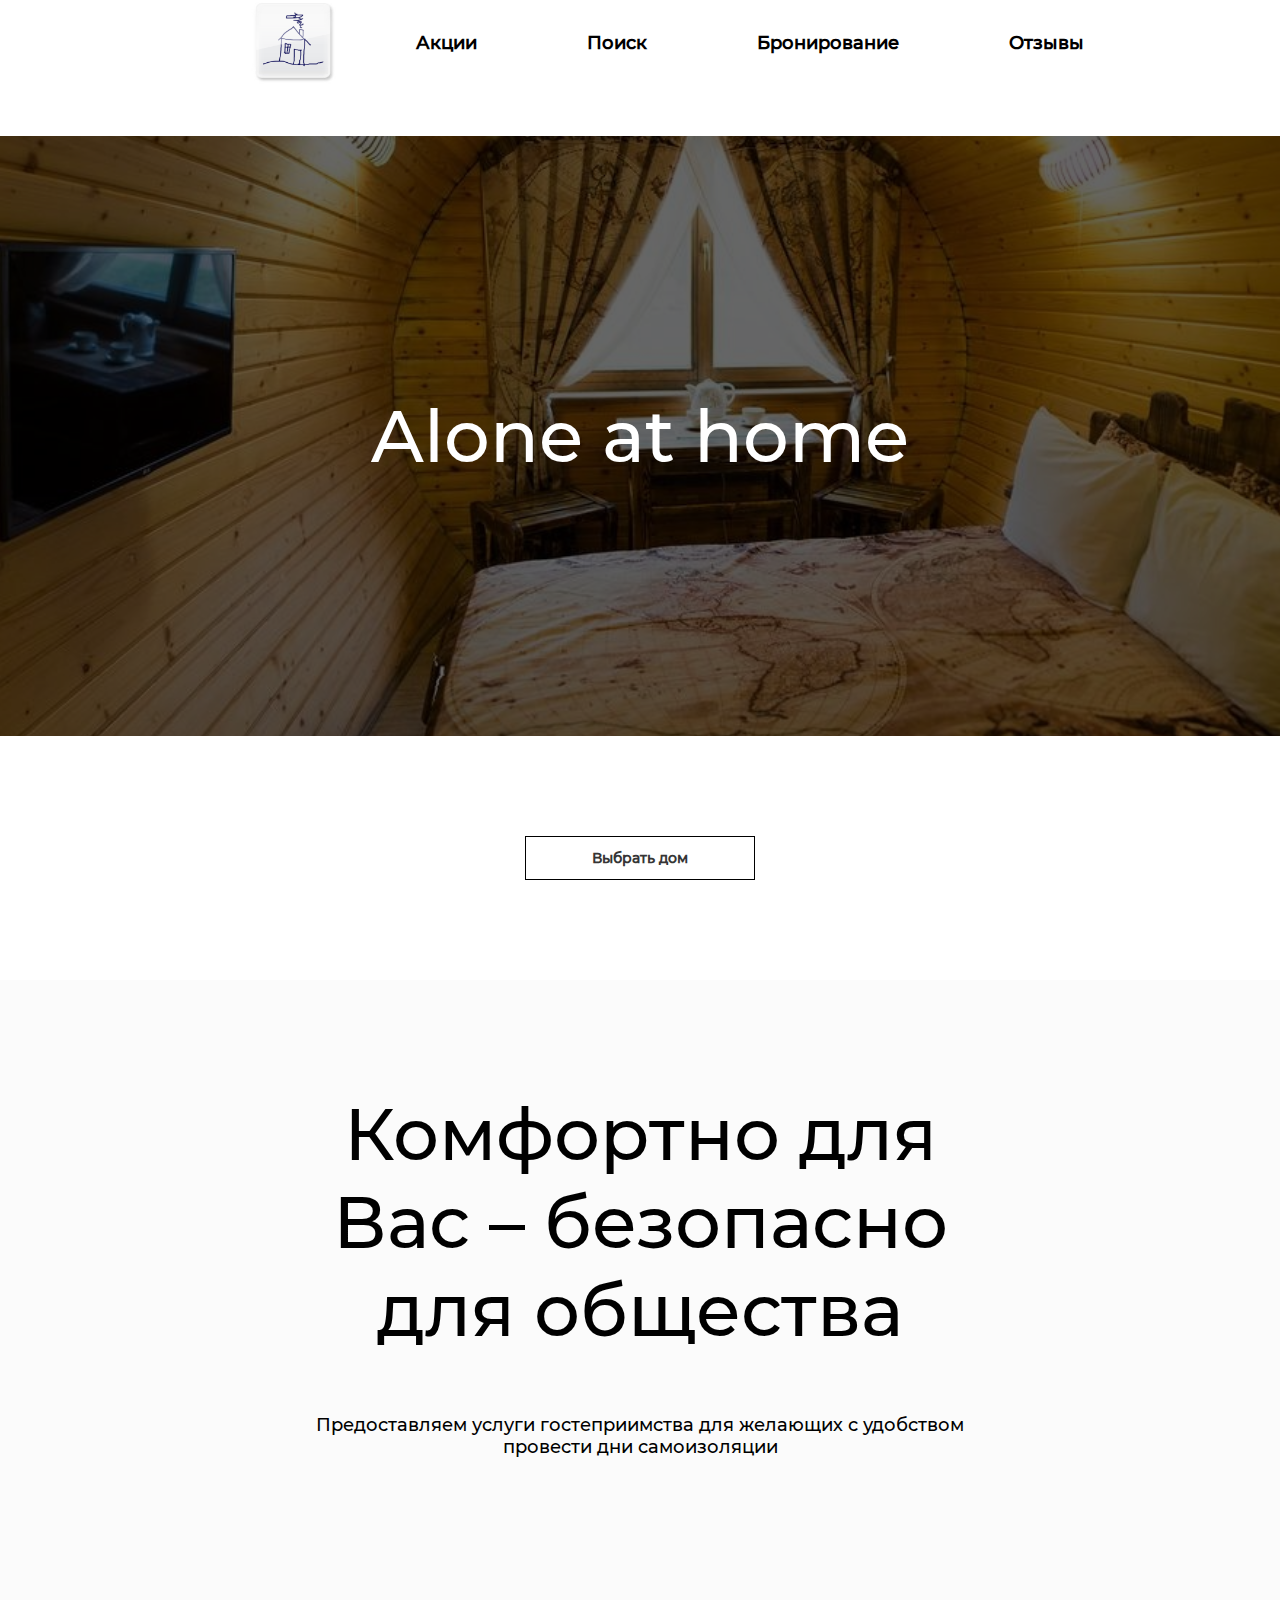
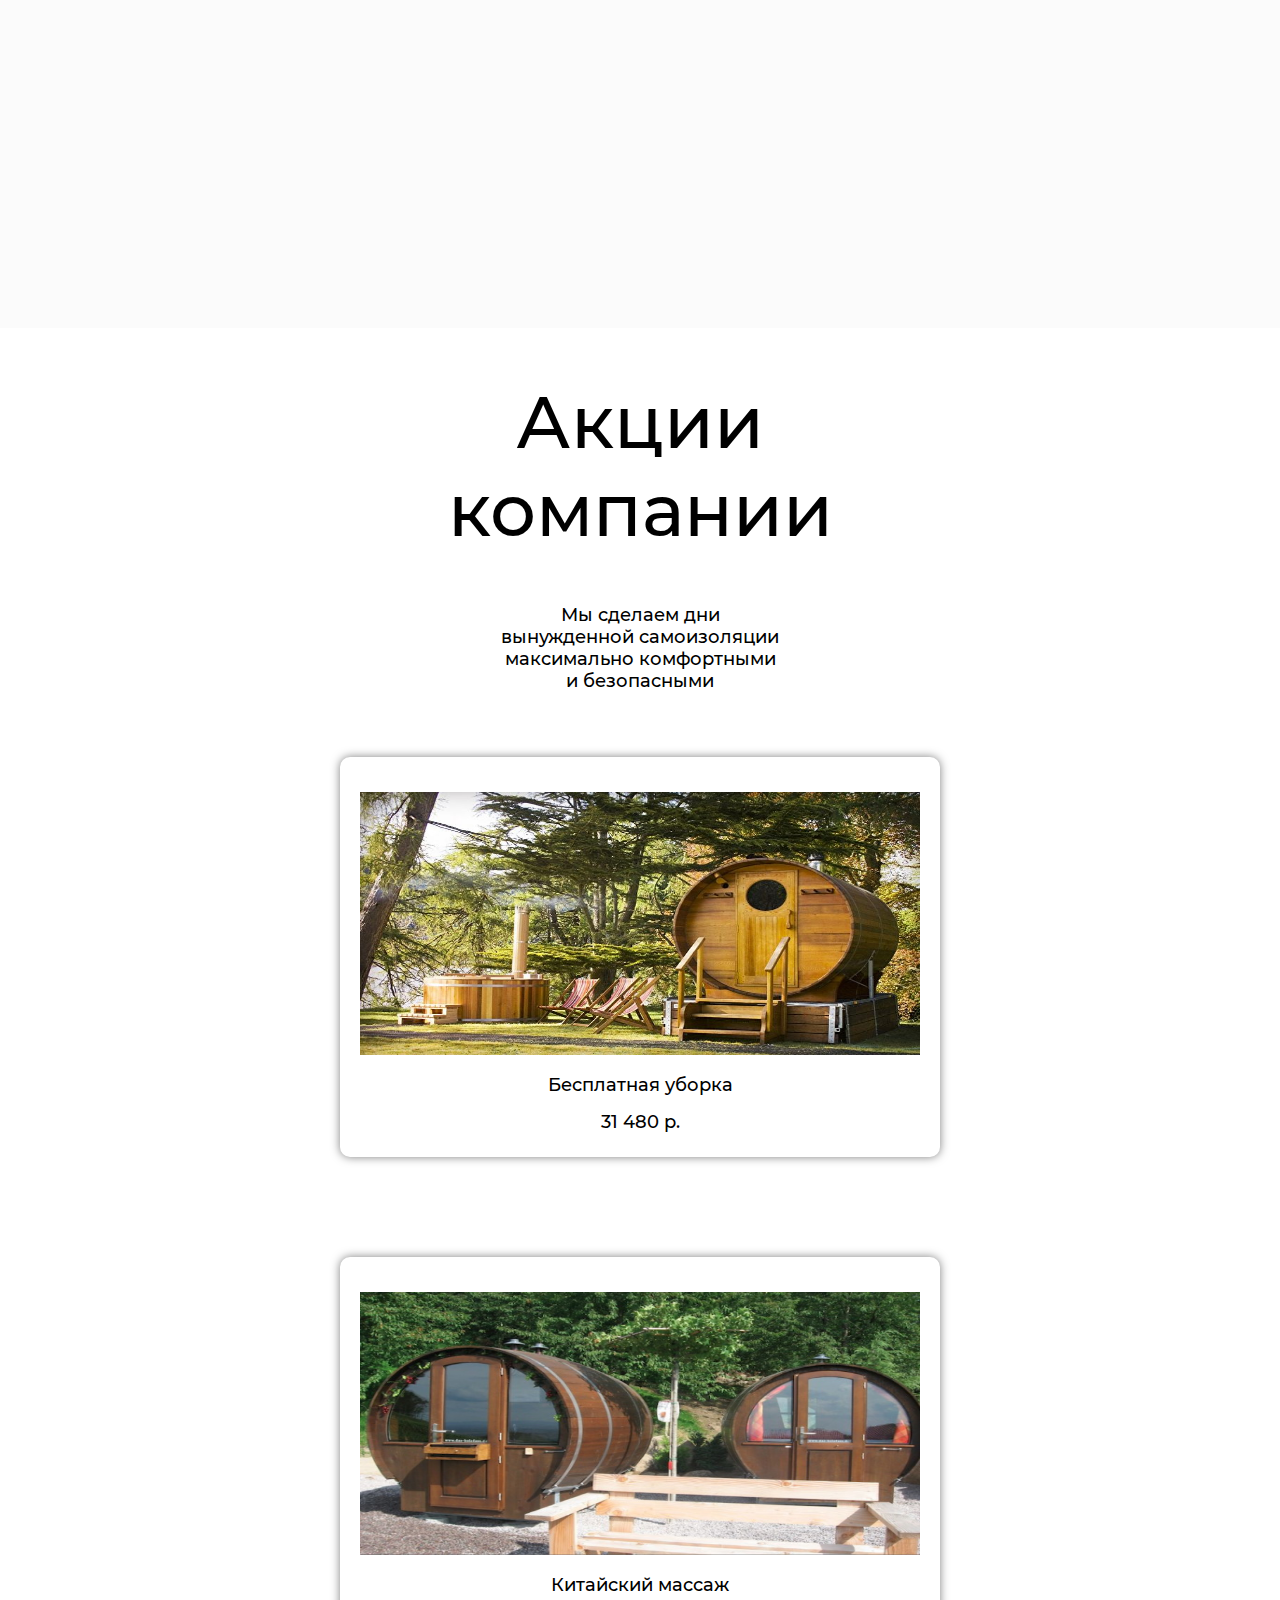
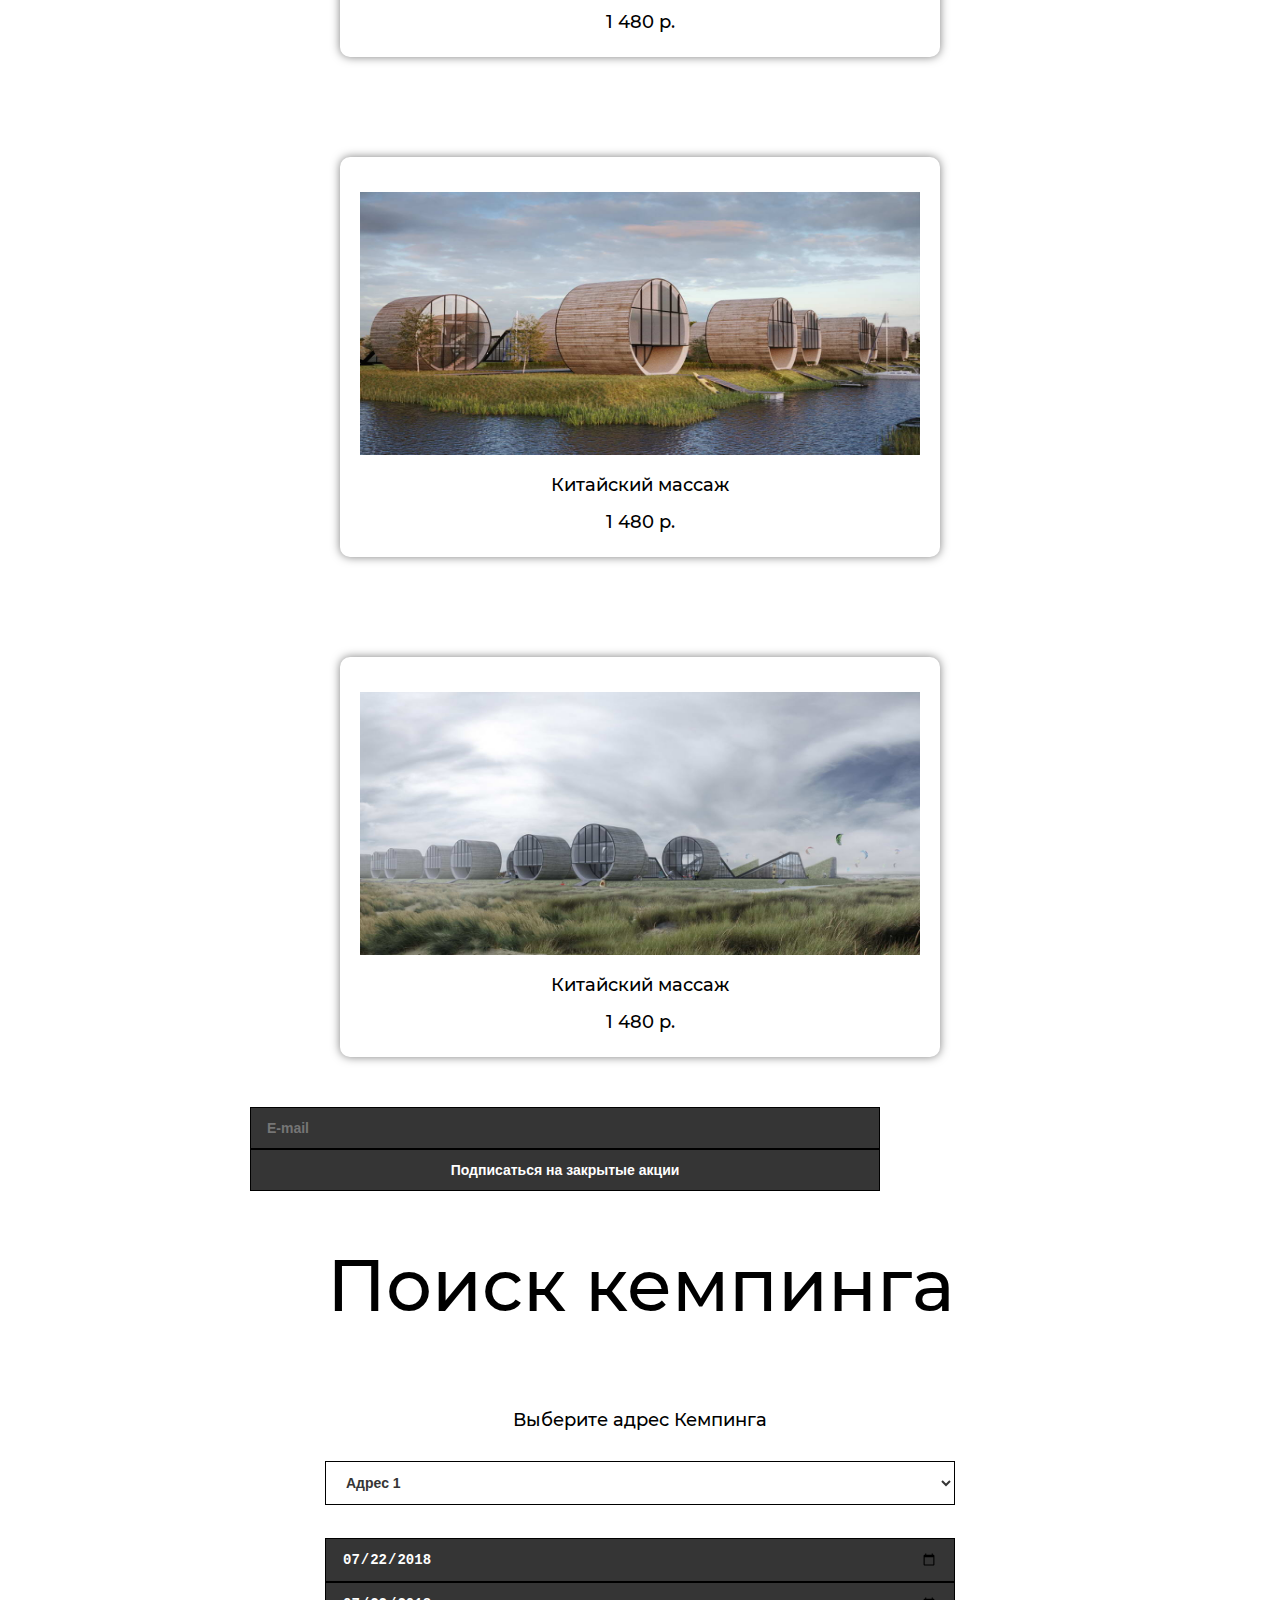
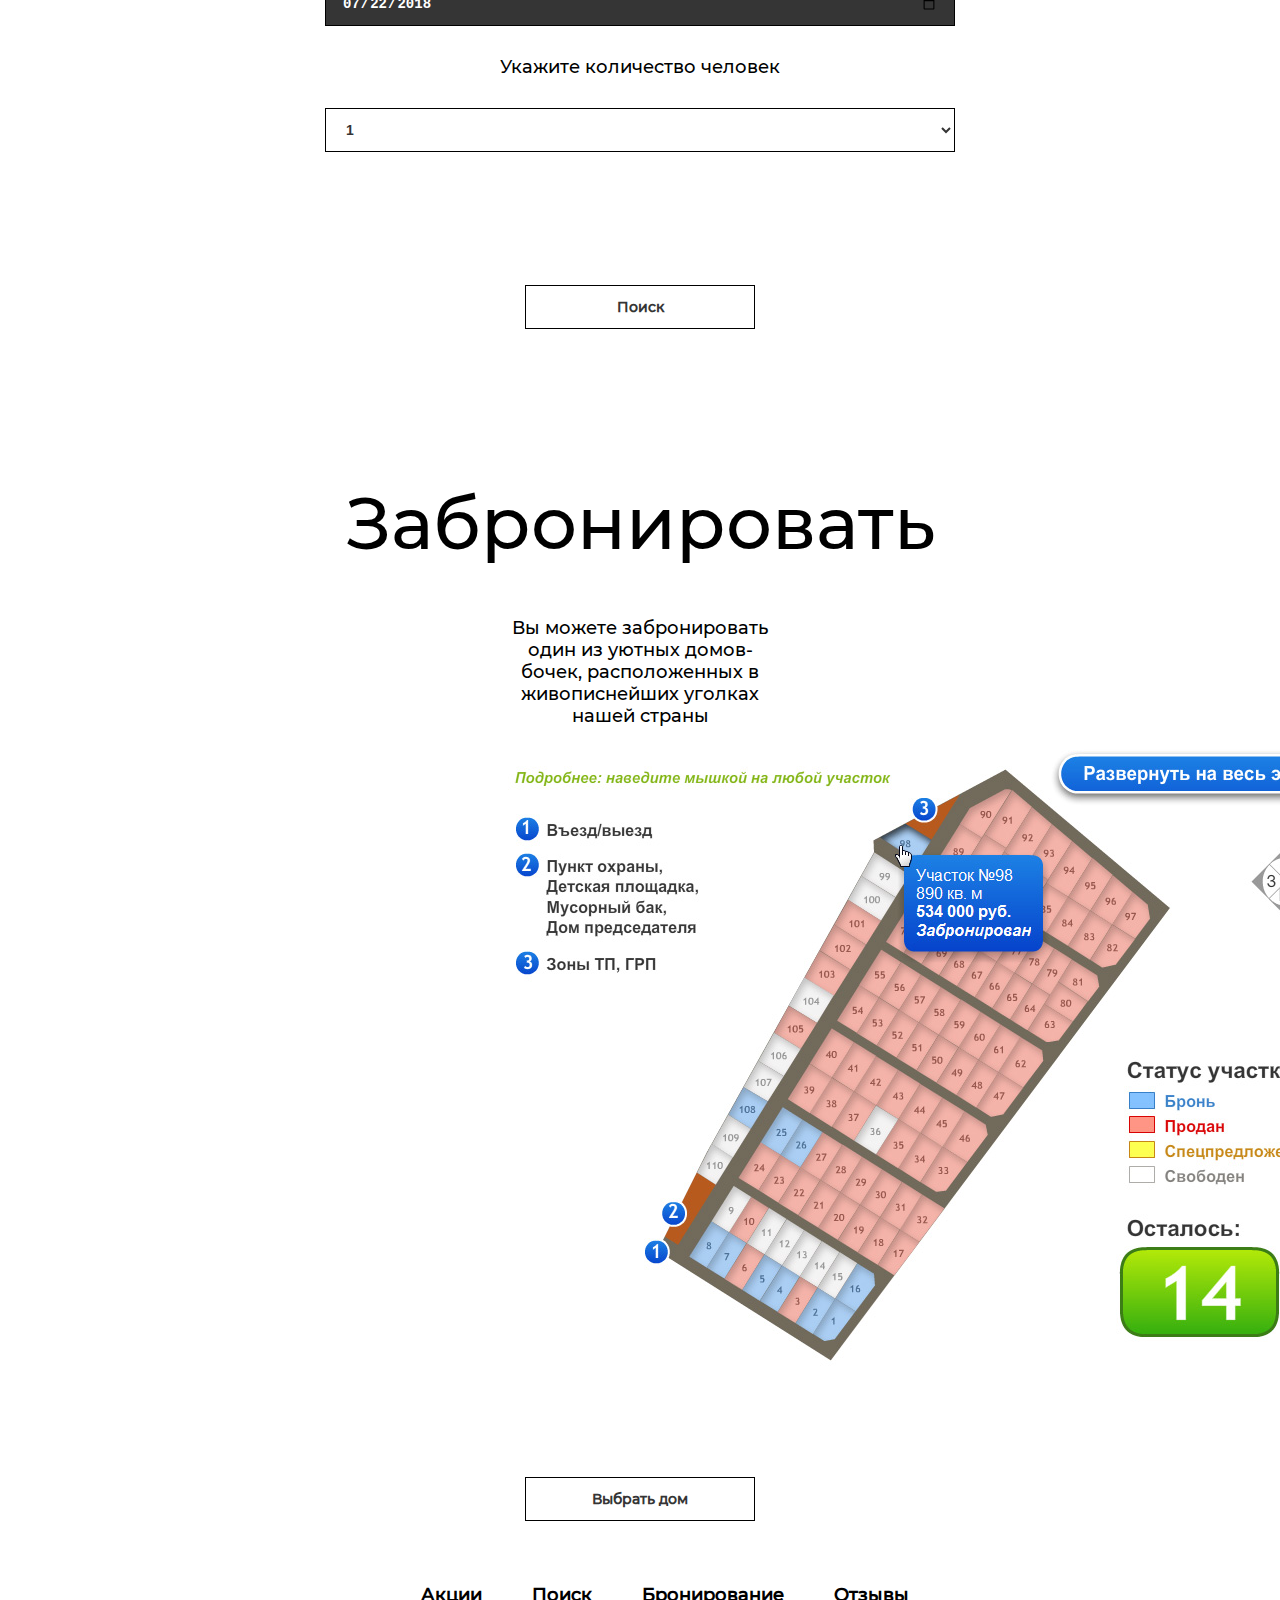
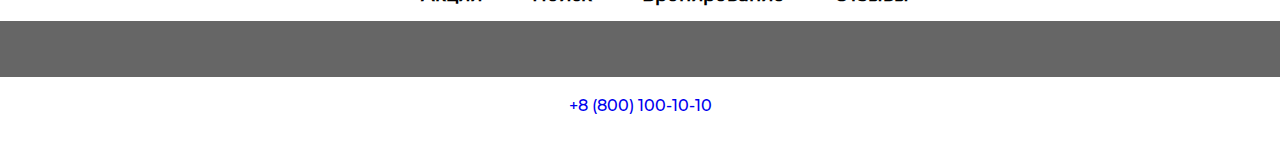
<file: index.html>
<!DOCTYPE html>
<html lang="ru">
<head>
    <meta charset="UTF-8">
    <title>Alone at home</title>
    <link rel="stylesheet" href="style.css">
</head>
<body>
<!--Шапка сайта-->
<header id="Header">
    <div class="rowBetween wp high_head">
        <div><a href="#Header"><img class="logo" src="assets/images/wooden/logo1.png" alt=""></a></div>
        <nav class="rowBetween">
            <a href="#Action">Акции</a>
            <a href="#Search">Поиск</a>
            <a href="booking.html">Бронирование</a>
            <a href="#Reviews">Отзывы</a>
        </nav>
    </div>
    <section class="bannerHead">
        <h1 class="rowCenter">Alone at home</h1>
    </section>
    <section class="action wp">
        <div></div>

    </section>
    <div class="rowCenter"><a href="#Booking" class="button rowCenter">Выбрать дом</a></div>
</header>
<!--Конец шапки сайта-->

<section class="columnCenter about_company">
    <h1 class="wp rowCenter">Комфортно для Вас – безопасно для общества</h1>
    <p class="wp rowCenter">Предоставляем услуги гостеприимства для желающих с удобством провести дни самоизоляции</p>
    <div class="container_slider_css">
        <img class="photo_slider_css" src="assets/images/promotions/1.jpg" alt="">
        <img class="photo_slider_css" src="assets/images/promotions/2.jpg" alt="">
        <img class="photo_slider_css" src="assets/images/promotions/3.jpg" alt="">
        <img class="photo_slider_css" src="assets/images/promotions/4.jpg" alt="">
    </div>
</section>
<section id="Action" class="action wp">
    <h1 class="wp rowCenter">Акции компании</h1>
    <p class="wp rowCenter">Мы сделаем дни вынужденной самоизоляции максимально комфортными и безопасными</p>
    <div class="wp columnCenter">
        <div class="action-item">
                <img src="assets/images/home/1.jpg">
            <p>Бесплатная уборка</p>
            <p>31 480 р.</p>
        </div>
        <div class="action-item">
            <img src="assets/images/home/2.jpg">
            <p>Китайский массаж</p>
            <p>1 480 р.</p>
        </div>
        <div class="action-item">
            <img src="assets/images/home/3.jpg">
            <p>Китайский массаж</p>
            <p>1 480 р.</p>
        </div>
        <div class="action-item">
            <img src="assets/images/home/4.jpg">
            <p>Китайский массаж</p>
            <p>1 480 р.</p>
        </div>
    </div>
    <input type="email" placeholder="E-mail">
    <input type="submit" value="Подписаться на закрытые акции">
</section>
<section id="Search" class="wp search-container">
    <h1>Поиск кемпинга</h1>

    <form class="columnCenter search">
        <p>Выберите адрес Кемпинга</p>
        <select>
            <option>Адрес 1</option>
            <option>Адрес 2</option>
        </select> <br>
        <input type="date" value="2018-07-22" placeholder="Дата заселения">
        <input type="date" value="2018-07-22" placeholder="Дата выселения">
        <p>Укажите количество человек</p>
        <select>
            <option>1</option>
            <option>2</option>
            <option>3</option>
            <option>4</option>
            <option>5</option>
        </select> <br>
    </form>
    <div class="rowCenter"><a href="search.html.html" class="button rowCenter">Поиск</a></div>
</section>
<section id="Booking" class="wp">
    <h1 class="wp rowCenter">Забронировать</h1>
    <p class="wp rowCenter">Вы можете забронировать один из уютных домов-бочек, расположенных в живописнейших уголках
        нашей страны</p>
    <img class="wp" src="assets/images/plan/plan2.jpg" alt="">
    <div class="rowCenter"><a href="booking.html" class="button rowCenter">Выбрать дом</a></div>
</section>

<footer class="columnCenter">
    <nav class="rowBetween">
        <a href="#Action">Акции</a>
        <a href="#Search">Поиск</a>
        <a href="booking.html">Бронирование</a>
        <a href="#Reviews">Отзывы</a>
    </nav>
    <a href="tel:+8 (800) 555-33-10">+8 (800) 100-10-10</a>
</footer>

</body>
</html>
</file>
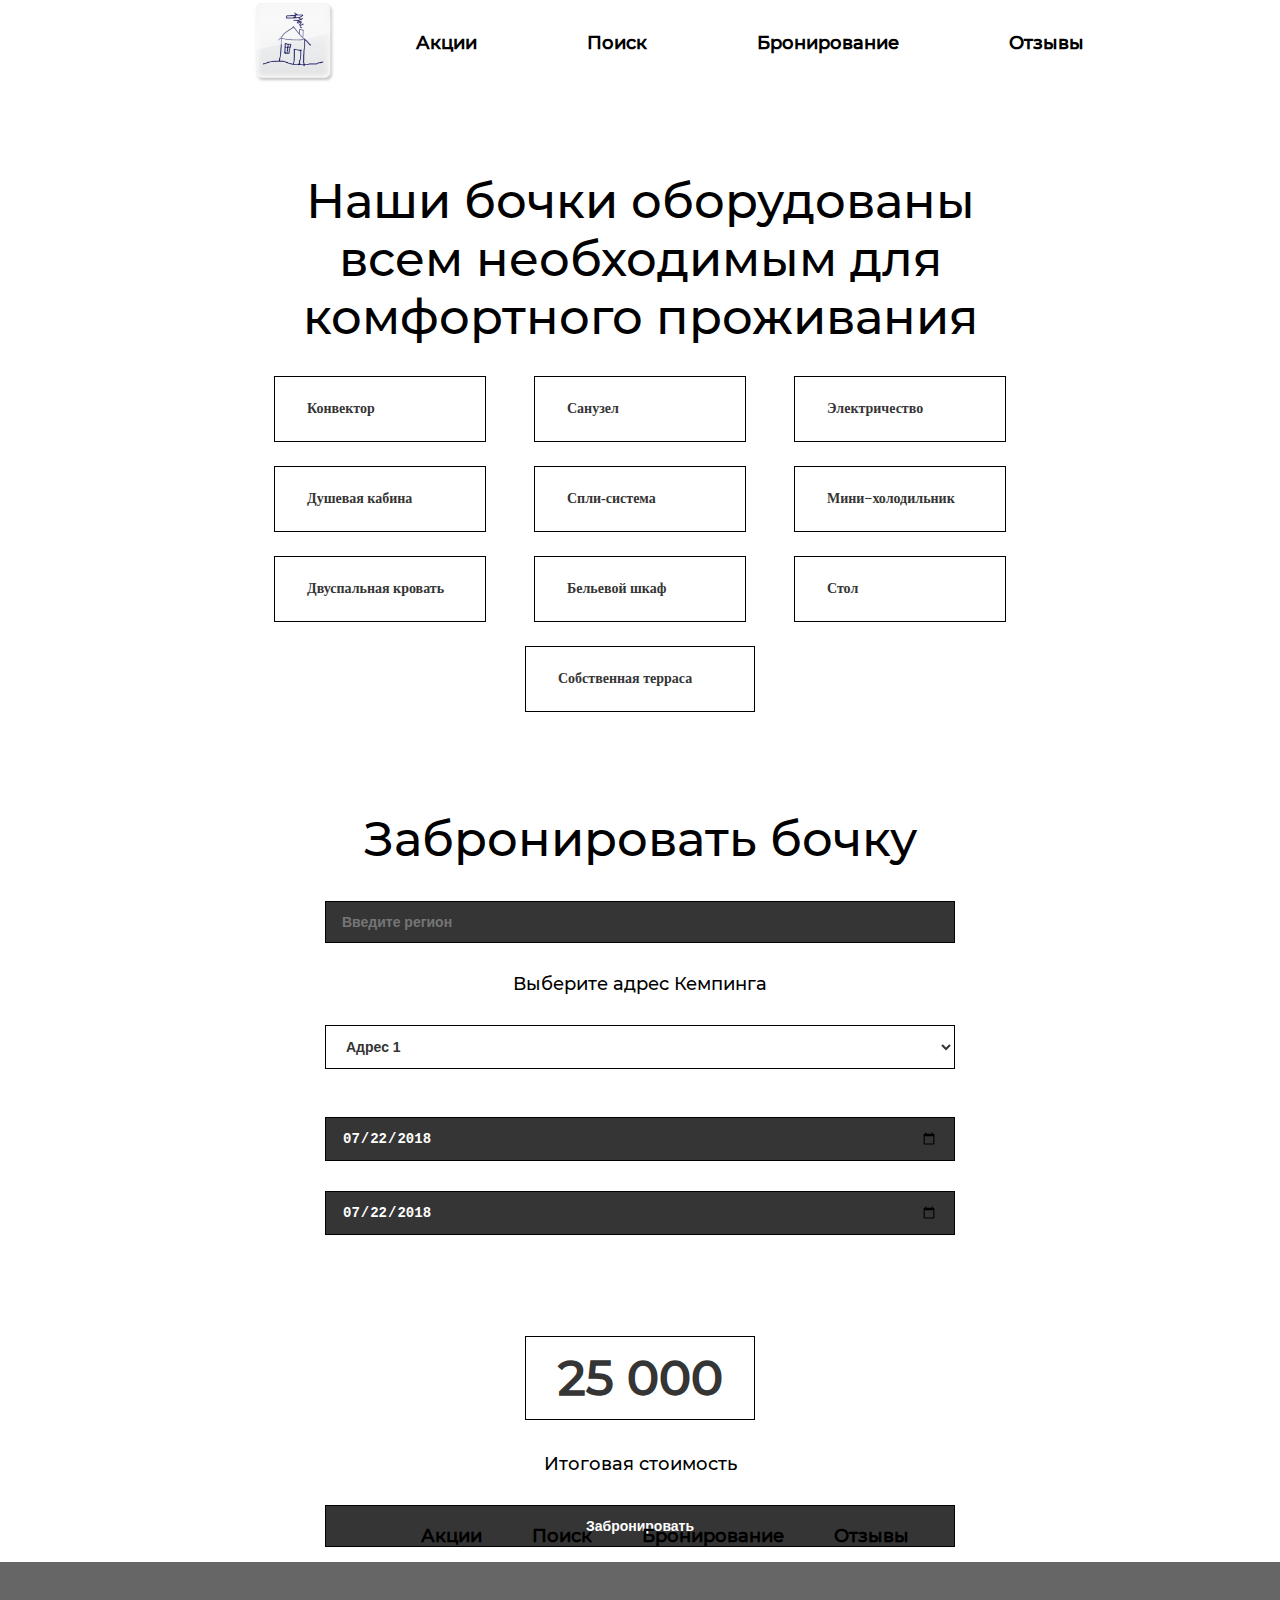
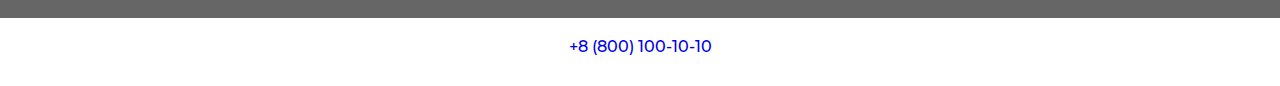
<file: booking.html>
<!DOCTYPE html>
<html lang="ru">
<head>
    <meta charset="UTF-8">
    <title>Alone at home</title>
    <link rel="stylesheet" href="style.css">
</head>
<body>
<!--Шапка сайта-->
<header id="Header">
    <div class="rowBetween wp high_head">
        <div><a href="index.html"><img class="logo" src="assets/images/wooden/logo1.png" alt=""></a></div>
        <nav class="rowBetween">
            <a href="index.html">Акции</a>
            <a href="index.html">Поиск</a>
            <a href="booking.html">Бронирование</a>
            <a href="index.html">Отзывы</a>
        </nav>
    </div>

</header>
<!--Конец шапки сайта-->
<section class="booking wp about_booking">
    <h1>Наши бочки оборудованы всем необходимым для комфортного проживания</h1>
    <div class="booking rowCenter">
        <div class="booking-item">Конвектор</div>
        <div class="booking-item">Санузел</div>
        <div class="booking-item">Электричество</div>
    </div>
    <div class="booking rowCenter">
        <div class="booking-item">Душевая кабина</div>
        <div class="booking-item">Спли-система</div>
        <div class="booking-item">Мини−холодильник</div>
    </div>
    <div class="booking rowCenter">
        <div class="booking-item">Двуспальная кровать</div>
        <div class="booking-item">Бельевой шкаф</div>
        <div class="booking-item">Стол</div>
    </div>
    <div class="booking rowCenter">
        <div class="booking-item">Собственная терраса</div>
    </div>

    <h1>Забронировать бочку</h1>
    <form class="columnCenter booking">
        <input type="text" placeholder="Введите регион">
        <p>Выберите адрес Кемпинга</p>
        <select>
            <option>Адрес 1</option>
            <option>Адрес 2</option>
        </select> <br>
        <input type="date" value="2018-07-22" placeholder="Дата заселения">
        <input type="date" value="2018-07-22" placeholder="Дата выселения">

        <h1 class="button">25 000</h1>
        <p>Итоговая стоимость</p>
        <input type="submit" value="Забронировать" accept="#">
    </form>


</section>



<!--Подвал сайта-->
<footer class="columnCenter">
    <nav class="rowBetween">
        <a href="#Action">Акции</a>
        <a href="#Search">Поиск</a>
        <a href="booking.html">Бронирование</a>
        <a href="#Reviews">Отзывы</a>
    </nav>
    <a href="tel:+8 (800) 555-33-10">+8 (800) 100-10-10</a>
</footer>

</body>
</html>
</file>
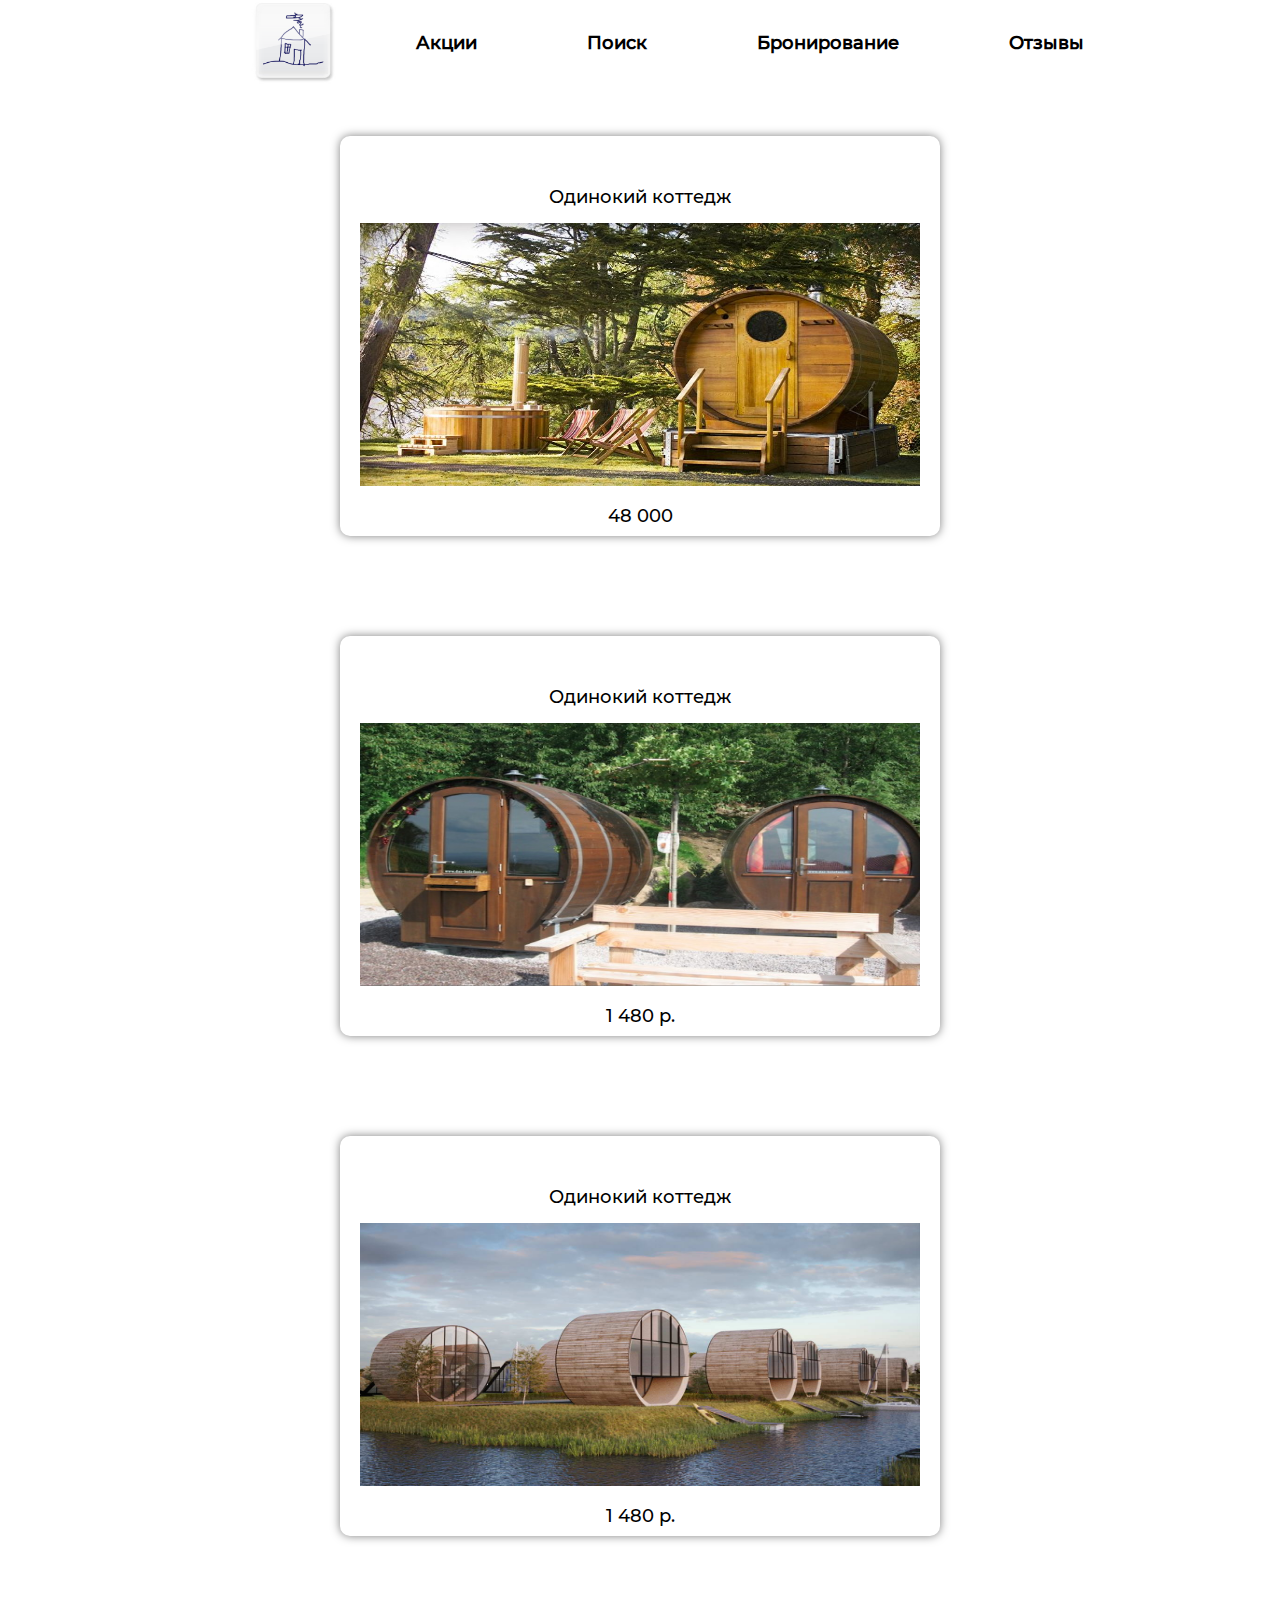
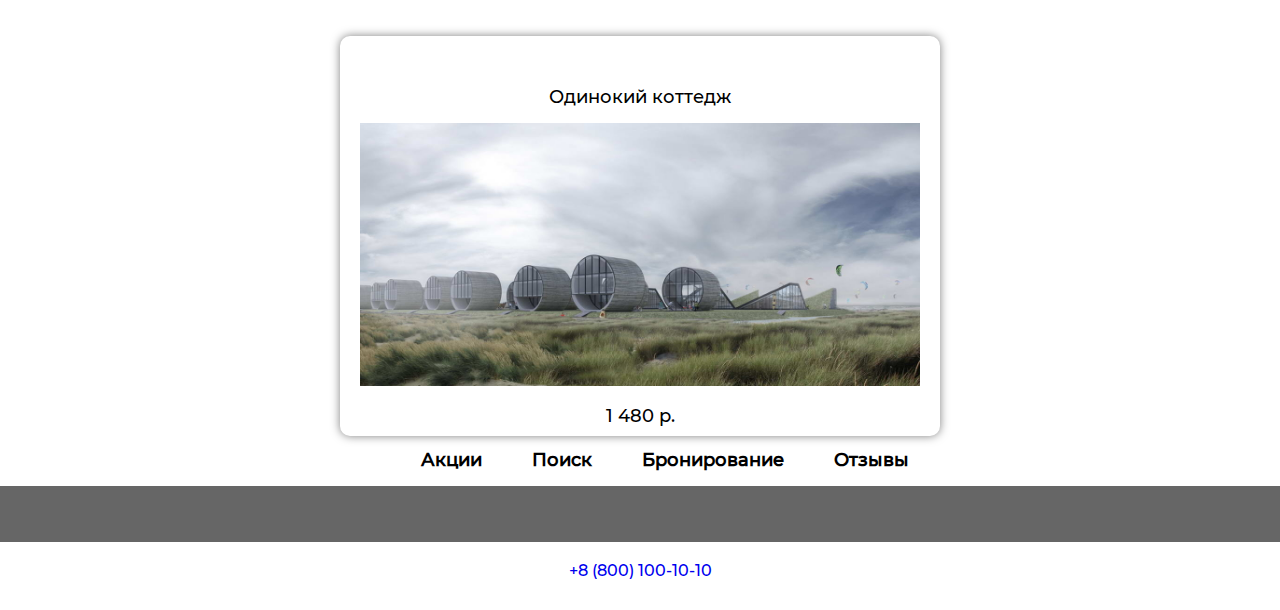
<file: search.html>
<!DOCTYPE html>
<html lang="ru">
<head>
    <meta charset="UTF-8">
    <title>Alone at home</title>
    <link rel="stylesheet" href="style.css">
</head>
<body>
<!--Шапка сайта-->
<header id="Header">
    <div class="rowBetween wp high_head">
        <div><a href="index.html"><img class="logo" src="assets/images/wooden/logo1.png" alt=""></a></div>
        <nav class="rowBetween">
            <a href="index.html">Акции</a>
            <a href="search.html">Поиск</a>
            <a href="booking.html">Бронирование</a>
            <a href="index.html">Отзывы</a>
        </nav>
    </div>
</header>
<!--Конец шапки сайта-->

<div class="wp columnCenter">
    <div class="action-item">
        <p>Одинокий коттедж</p>
        <img src="assets/images/home/1.jpg">
        <p>48 000</p>
    </div>
    <div class="action-item">
        <p>Одинокий коттедж</p>
        <img src="assets/images/home/2.jpg">

        <p>1 480 р.</p>
    </div>
    <div class="action-item">
        <p>Одинокий коттедж</p>
        <img src="assets/images/home/3.jpg">

        <p>1 480 р.</p>
    </div>
    <div class="action-item">
        <p>Одинокий коттедж</p>
        <img src="assets/images/home/4.jpg">

        <p>1 480 р.</p>
    </div>
</div>


<!--Подвал сайта-->
<footer class="columnCenter">
    <nav class="rowBetween">
        <a href="#Action">Акции</a>
        <a href="#Search">Поиск</a>
        <a href="booking.html">Бронирование</a>
        <a href="#Reviews">Отзывы</a>
    </nav>
    <a href="tel:+8 (800) 555-33-10">+8 (800) 100-10-10</a>
</footer>

</body>
</html>
</file>
<file: style.css>
@font-face {
    font-family: 'Montserrat';
    src: url(/assets/fonts/Montserrat/Montserrat-Bold.ttf);
    src: url(/assets/fonts/Montserrat/Montserrat-Light.ttf);
    src: url(/assets/fonts/Montserrat/Montserrat-Medium.ttf);
}

@keyframes animHeadA {
    from {
        margin-left: -50%;

    }

    to {
        margin-right: 0%;

    }
}

* {
    padding: 0;
    margin: 0;
    box-sizing: border-box;

}

/* Общие стили*/
a {
    font-family: Montserrat, sans-serif;
    text-decoration: none;
}

.wp {
    padding: 0 250px;
}

h1 {

    font-family: Montserrat, sans-serif;
    font-size: 72px;
    font-weight: 200;
    margin: 50px 0;
    text-align: center;
}

h3 {
    font-family: Montserrat, sans-serif;
    font-size: 36px;
    font-weight: 200;
    margin: 28px 0;
}

p {
    font-family: Montserrat, sans-serif;
    font-size: 18px;
    font-weight: 200;
}

.rowBetween {
    display: flex;
    justify-content: space-between;
    align-items: center;
}

.rowCenter {
    display: flex;
    justify-content: center;
    align-items: center;
}

.columnCenter {

    display: flex;
    flex-direction: column;
    justify-content: center;
    align-items: center;
}

input, select {
    width: 630px;
    padding: 12px 16px;
    font-size: 14px;
    font-weight: 600;
    border: 1px solid black;
    background: white;
    color: #353535;
    outline: none;
}

input, select:hover {
    background: #353535;
    color: #ffffff;
}

.button {
    animation-duration: 2s;
    animation-name: animHeadA;
    width: 230px;
    padding: 12px 16px;
    font-size: 14px;
    font-weight: 600;
    border: 1px solid black;
    background: white;
    color: #353535;
    outline: none;
    margin: 100px 0;
}

.button:hover,
.button:focus {
    background: #353535;
    color: #ffffff;
}

/*Шапка сайта*/

nav a {
    padding: 10px 30px;
    font-size: 18px;
    color: black;
    font-weight: bold;
    margin-left: 50px;
}

.high_head {
    height: 86px;
}

nav a:hover {
    color: white;
    background-color: black;
}

.logo {
    width: 86px;
}


.bannerHead {
    width: 100%;
    height: 600px;
    background-attachment: fixed;
    background-position: center;
    background-repeat: no-repeat;
    background-size: cover;
    background-image: url(assets/images/home/banner_head2.jpg);

}

.bannerHead h1 {
    color: white;
    width: 100%;
    height: 600px;
    background: rgba(0, 0, 0, .6);
}

/*О компании*/
.about_company {
    padding: 60px;
    background-color: #fbfbfb;
}

.about_company h1, h3, p {
    text-align: center;
}

.about_company h1 {
    font-size: 72px;
    font-weight: 200;
    margin: 50px 0;
}

.about_company h3 {
    font-size: 24px;
    font-weight: 200;
    margin: 50px 0;
}

.about_company p {
    font-size: 18px;
    font-weight: 200;
    margin: 10px 0;
}

/*Слайдер*/
.container_slider_css {
    margin: 50px auto;
    width: 500px;
    height: 300px;
    overflow: hidden;
    position: relative
}

.photo_slider_css {
    position: absolute;
    animation: round 16s infinite;
    opacity: 0;
    width: 100%
}

@keyframes round {
    25% {
        opacity: 1
    }

    40% {
        opacity: 0
    }
}

img:nth-child(1) {
    animation-delay: 12s
}

img:nth-child(2) {
    animation-delay: 8s
}

img:nth-child(3) {
    animation-delay: 4s
}

img:nth-child(4) {
    animation-delay: 0
}

@media (min-width: 0px) and (max-width: 320px) {
    .container_slider_css {
        width: 80%;
        height: 190px
    }
}

@media (min-width: 321px) and (max-width: 480px) {
    .container_slider_css {
        width: 80%;
        height: 190px
    }
}

/*Акции компании*/
.action-list {
    margin-top: 75px;
}

.action-item {
    margin: 50px 0;
    box-shadow: 0 0 10px rgba(0, 0, 0, 0.5);
    width: 600px;
    height: 400px;
    padding: 35px 20px 102px 20px;
    border-radius: 10px;
    background: #fff;
    position: relative;
}

.action-item:hover {
    box-shadow: 0 14px 28px rgba(0, 0, 0, 0.5), 0 10px 10px rgba(0, 0, 0, 0.5);
}

.action-item img {
    width: 100%;
    height: 100%;
}

/*Поиск*/
.search p {
    margin-top: 30px;
}

/*Бронирование, страница бронирования*/
.booking input, p, select, a {
    margin: 15px 0;
}

.booking h1 {
    margin-top: 86px;
    margin-bottom: 18px;
    font-size: 48px;
}

.booking-item {
    width: 230px;
    padding: 24px 32px;
    font-size: 14px;
    font-weight: 600;
    border: 1px solid black;
    background: white;
    color: #353535;
    outline: none;
    margin: 12px 24px;
}

.booking-item:hover,
.booking-item:focus {
    background: #353535;
    color: #ffffff;
}

/*Подвал сайта*/
footer {
    color: white;
    height: 56px;
    background-color: rgba(0, 0, 0, .6);
    margin-bottom: 30px;

}

footer a {
    padding: 30px 0;
}
</file>
